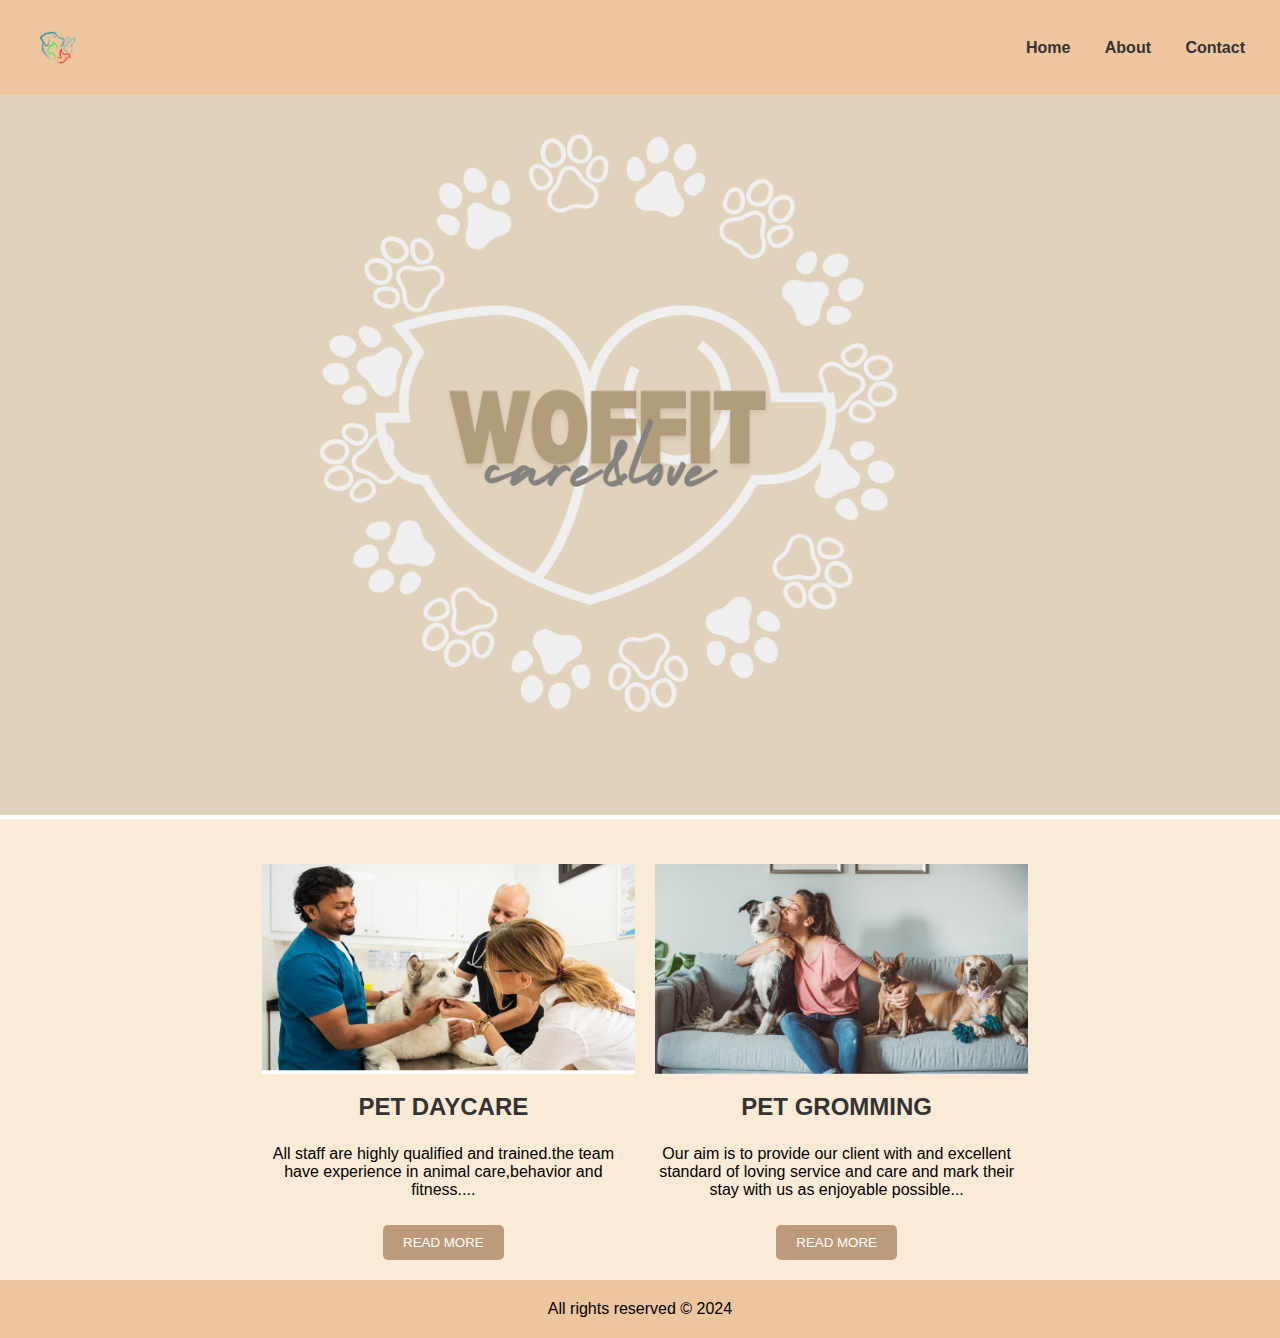
<file: index.html>
<!DOCTYPE html>
<html lang="en">
<head>
    <meta charset="UTF-8">
    <meta name="viewport" content="width=device-width, initial-scale=1.0">
    <link rel="stylesheet" href="style.css">
    <title>Recipe Page</title>
    <style>

    </style>
</head>
<body>
 
    <div class="top-bar">
        <img src="images/banner 4.png" alt="Logo">
        <div class="menu">
            <a href="index.html">Home</a>
            <a href="about.html">About</a>
            <a href="contact.html">Contact</a>
        </div>
    </div>
 
    <div class="banner">
        <img src="images/logo.png" alt="logo" width="1260">
    </div>
 
    <div class="container">
        <div class="service">
            <img src="images/service1.png" alt="Dish Image">
            <h3>PET DAYCARE</h3>
            <p>All staff are highly qualified and trained.the team have experience in animal care,behavior and fitness....</p>
            <a href="about.html">
                <button>READ MORE</button>
            </a>
        </div>
        <div class="service">
            <img src="images/service2.png" alt="Dish Image">
            <h3>PET GROMMING</h3>
            <p>Our aim is to provide our client with and excellent standard of loving service and care and mark their stay with us as enjoyable possible...</possible></p>
            <a href="about.html">
                <button>READ MORE</button>

            </a>
        </div>
    </div>
 
    <div class="footer">
        <footer>
        <p>All rights reserved &copy; 2024</p>
    </footer>
</div>

</body>
</html>
</file>
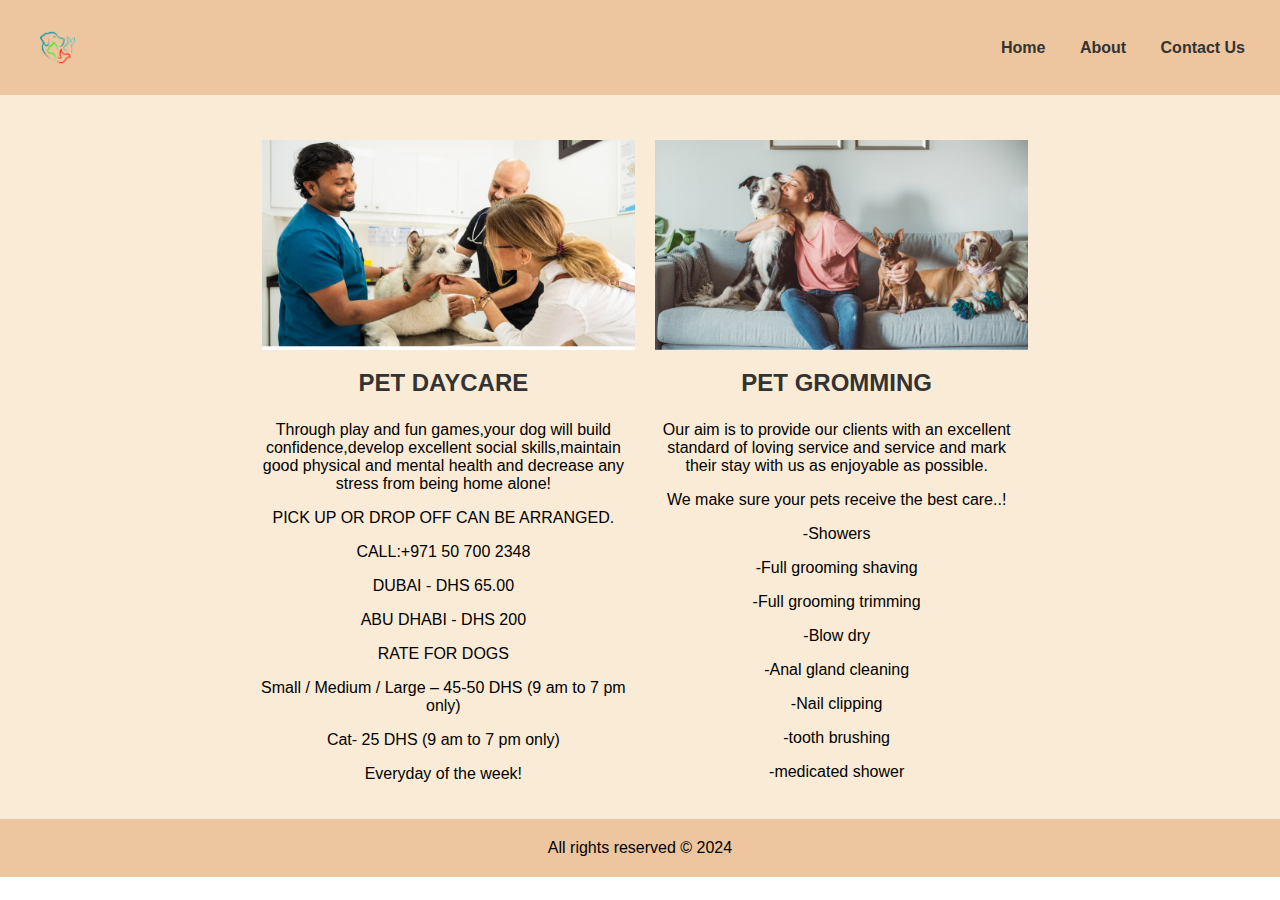
<file: about.html>
<!DOCTYPE html>
<html lang="en">
   <head>
       <meta charset="UTF-8">
       <meta name="viewport" content="width=device-width, initial-scale=1.0">
       <title>My first site</title>
       <link rel="stylesheet" href="style.css">
   </head>
   <body>
    <div class="top-bar">
        <img src="images/banner 4.png" alt="logo" class="logo">
        <div class="menu">
            <a href="index.html">Home</a>
            <a href="about.html">About</a>
            <a href="contact.html">Contact Us</a>
        </div>
    </div>
    
   
 
    <div class="container">
        <div class="service">
            <img src="images/service1.png" alt="Dish Image">
            <h3>PET DAYCARE</h3>
            <p>Through play and fun games,your dog will build confidence,develop excellent social skills,maintain good physical and mental health and decrease any stress from being home alone!</p>
            <p>PICK UP OR DROP OFF CAN BE ARRANGED.</p>
            <p>CALL:+971 50 700 2348</p>
            <p>DUBAI - DHS 65.00</p>
            <p>ABU DHABI - DHS 200</p>
            <p>RATE FOR DOGS</p>
            <p>Small / Medium / Large – 45-50 DHS (9 am to 7 pm only)</p>
            <p>Cat- 25 DHS (9 am to 7 pm only)</p>
            <p>Everyday of the week!</p>
            


        </div>
        <div class="service">
            <img src="images/service2.png" alt="Dish Image">
            <h3>PET GROMMING</h3>
            <p>Our aim is to provide our clients with an excellent standard of loving service and service and mark their stay with us as enjoyable as possible.</p>
            <p>We make sure your pets receive the best care..!</p>
            <p>-Showers</p>
            <p>-Full grooming shaving</p>
            <p>-Full grooming trimming</p>
            <p>-Blow dry</p>
            <p>-Anal gland cleaning</p>
            <p>-Nail clipping</p>
            <p>-tooth brushing</p>
            <p>-medicated shower</p>

        </div>
    </div>
    <div class="footer"> 
        <p>All rights reserved &copy; 2024</p>
    </div>
  </body>
</html>
</file>
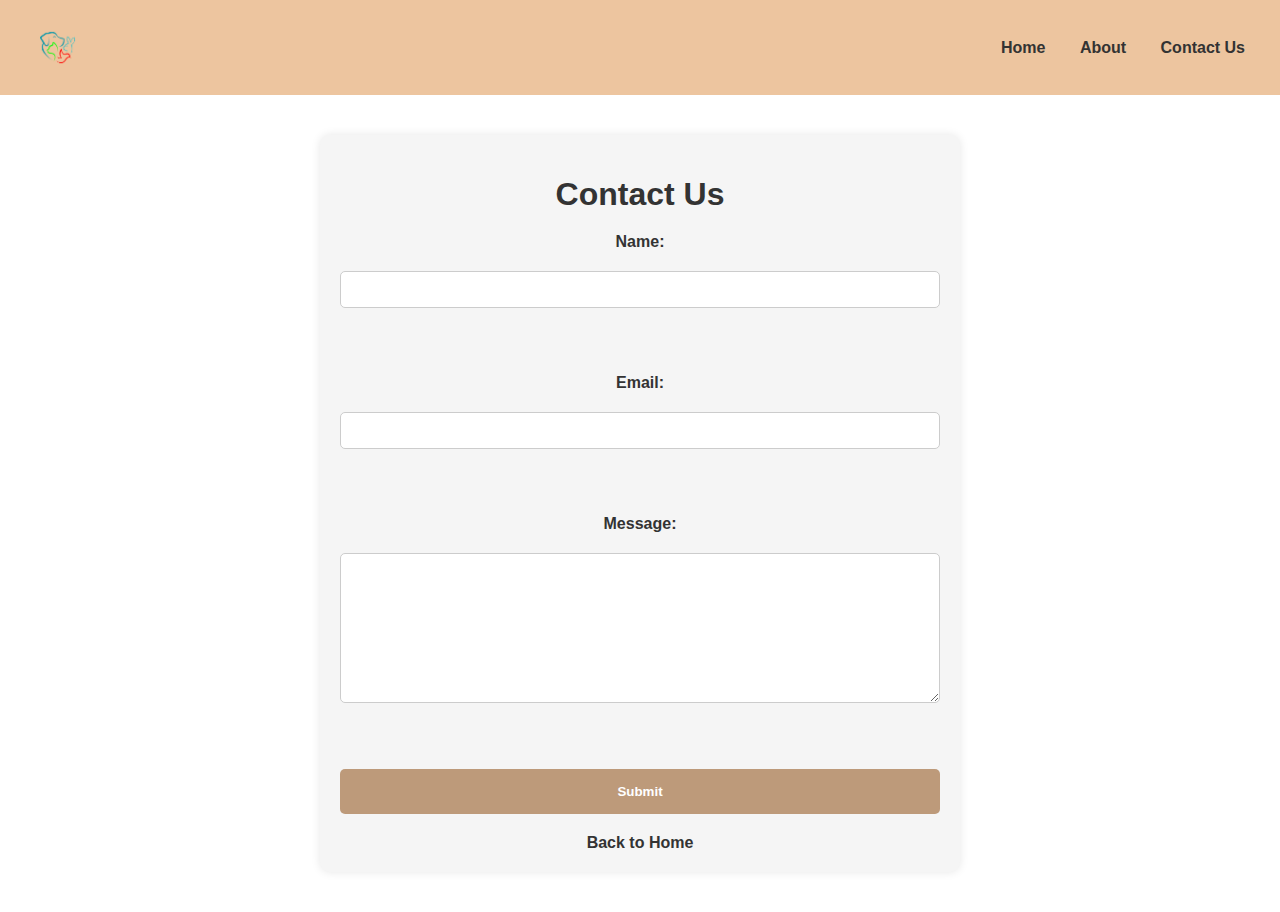
<file: contact.html>
<!DOCTYPE html>
<html lang="en">
   <head>
       <meta charset="UTF-8">
       <meta name="viewport" content="width=device-width, initial-scale=1.0">
       <title>My first site</title>
       <link rel="stylesheet" href="style.css">
    </head>
   <body>
    <div class="top-bar">
        <img src="images/banner 4.png" alt="logo" class="logo">
        <div class="menu">
            <a href="index.html">Home</a>
            <a href="about.html">About</a>
            <a href="contact.html">Contact Us</a>
        </div>
    </div>

    <div class="contact">
        
        <h1>Contact Us</h1>
        <form action="submit.php" method="post">
            <label for="name">Name:</label>
            <input type="text" id="name" name="name" required><br><br>
            <label for="email">Email:</label>
            <input type="email" id="email" name="email" required><br><br>
            <label for="message">Message:</label>
            <textarea id="message" name="message" required></textarea><br><br>
            <input type="submit" value="Submit">
        </form>
        <a href="index.html">Back to Home</a>

    </div>
    



    
  </body>
</html>
</file>
<file: style.css>
body {
    margin: 0;
    padding: 0;
    font-family: 'Segoe UI', Tahoma, Geneva, Verdana, sans-serif;
    text-align: center;
}

.top-bar {
    display: flex;
    justify-content: space-between;
    align-items: center;
    padding: 10px 20px;
    background-color: #ecc198ee;
}

.top-bar img {
    float: left;
    height: 75px;
}

.menu a {
    text-decoration: none;
    color: #333;
    font-weight: 700;
    margin: 0 15px;
}

.banner {
    width: 100%;
}

.banner img {
    width: 100%;
    height: auto;
}

.container {
    position: relative;
    display: flex;
    flex-wrap: wrap;
    justify-content: center;
    background-color: antiquewhite;
    gap: 20px;
    padding: 20px;
}

.service {
    margin-top: 20px;
    width: calc(33.33% - 40px);
    box-sizing: border-box;
}

.container img {
    width: 100%;
    padding: 5px;
}

.footer {
    background-color: #ecc198ee;
    padding: 20px 0;
}

.footer p {
    margin: 0;
    text-align: center;
}

.service h3 {
    margin-top: 10px;
    font-size: 1.5em;
    color: #333;
}

.service button {
    margin-top: 10px;
    padding: 10px 20px;
    border: none;
    border-radius: 5px;
    background-color: #BD9A7A;
    color: white;
    cursor: pointer;
    transition: background-color 0.3s;
}

.service button:hover {
    background-color: #555;
}

/* Existing styles omitted for brevity */

/* Contact Us Page Styling */
.contact {
    max-width: 600px;
    margin: 40px auto;
    padding: 20px;
    background-color: #f5f5f5;
    border-radius: 10px;
    box-shadow: 0px 0px 10px rgba(0, 0, 0, 0.1);
}

.contact h1 {
    font-size: 2em;
    margin-bottom: 20px;
    color: #333;
}

.contact form {
    display: flex;
    flex-direction: column;
    gap: 15px;
}

.contact label {
    font-size: 1em;
    font-weight: bold;
    color: #333;
}

.contact input[type="text"],
.contact input[type="email"],
.contact textarea {
    width: 100%;
    padding: 10px;
    margin-top: 5px;
    border: 1px solid #ccc;
    border-radius: 5px;
    box-sizing: border-box;
}

.contact textarea {
    height: 150px;
    resize: vertical;
}

.contact input[type="submit"] {
    width: 100%;
    padding: 15px;
    background-color: #BD9A7A;
    color: white;
    border: none;
    border-radius: 5px;
    cursor: pointer;
    transition: background-color 0.3s;
    font-weight: bold;
}

.contact input[type="submit"]:hover {
    background-color: #555;
}

.contact a {
    display: inline-block;
    margin-top: 20px;
    color: #333;
    text-decoration: none;
    font-weight: 700;
    transition: color 0.3s;
}

.contact a:hover {
    color: #BD9A7A;
}
</file>
